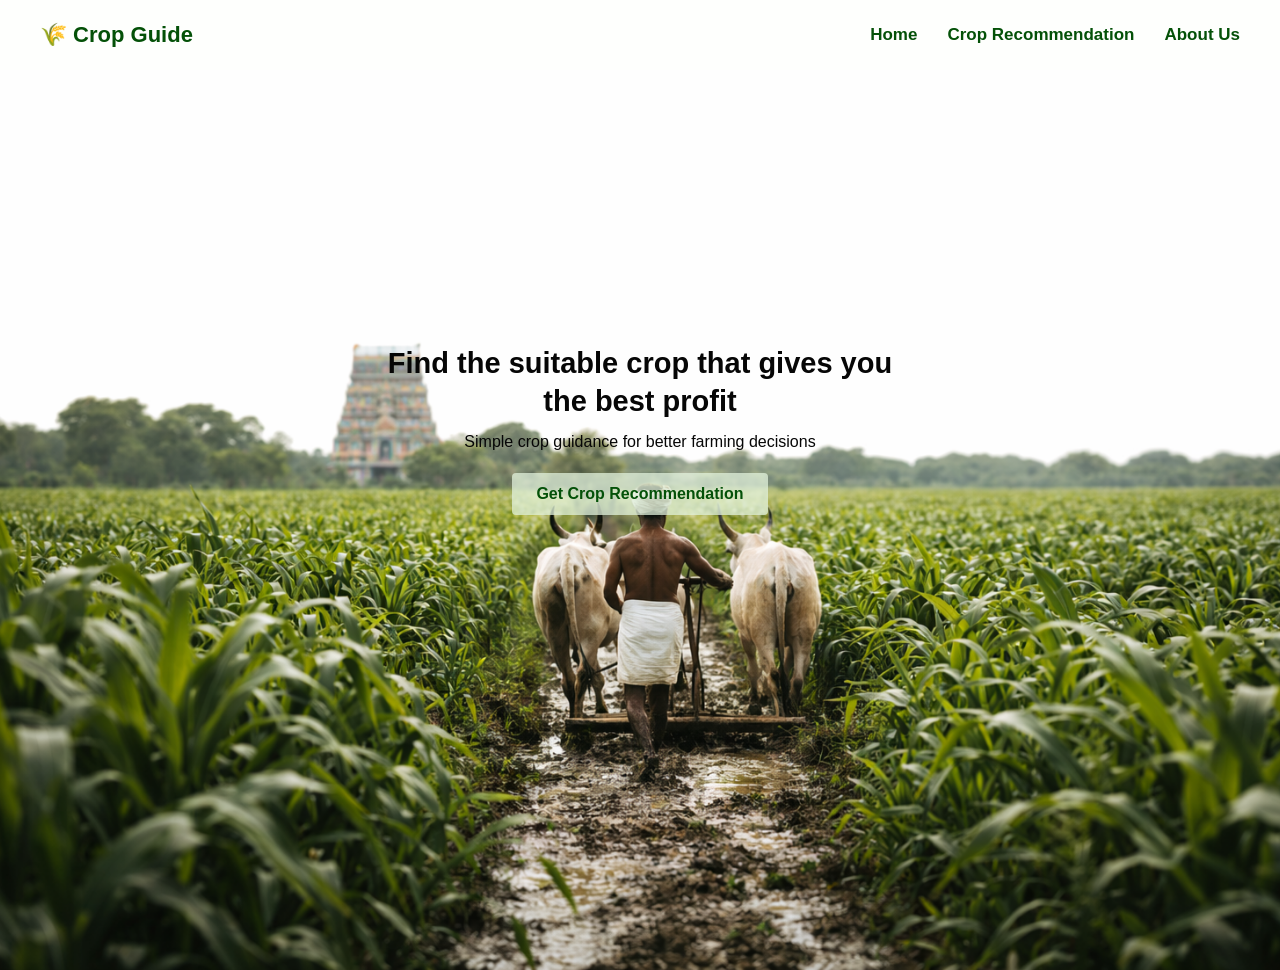
<file: frontend/index.html>
<!DOCTYPE html>
<html lang="en">

<head>
    <meta charset="UTF-8">
    <title>Crop Recommendation</title>
    <link rel="stylesheet" href="style.css">
</head>

<body>

    <!-- Navbar -->
    <header class="navbar">
        <div class="logo">🌾 Crop Guide</div>

        <ul class="nav-links">
            <li><a href="index.html">Home</a></li>
            <li><a href="recommend.html">Crop Recommendation</a></li>
            <li><a href="about.html">About Us</a></li>
        </ul>
    </header>

    <!-- Hero Section -->
    <section class="hero">
        <div class="hero-content">
            <h1>Find the suitable crop that gives you the best profit</h1>
            <p>Simple crop guidance for better farming decisions</p>
            <a href="recommend.html" class="hero-btn">Get Crop Recommendation</a>
        </div>
    </section>

    <script src="script.js"></script>
</body>

</html>
</file>
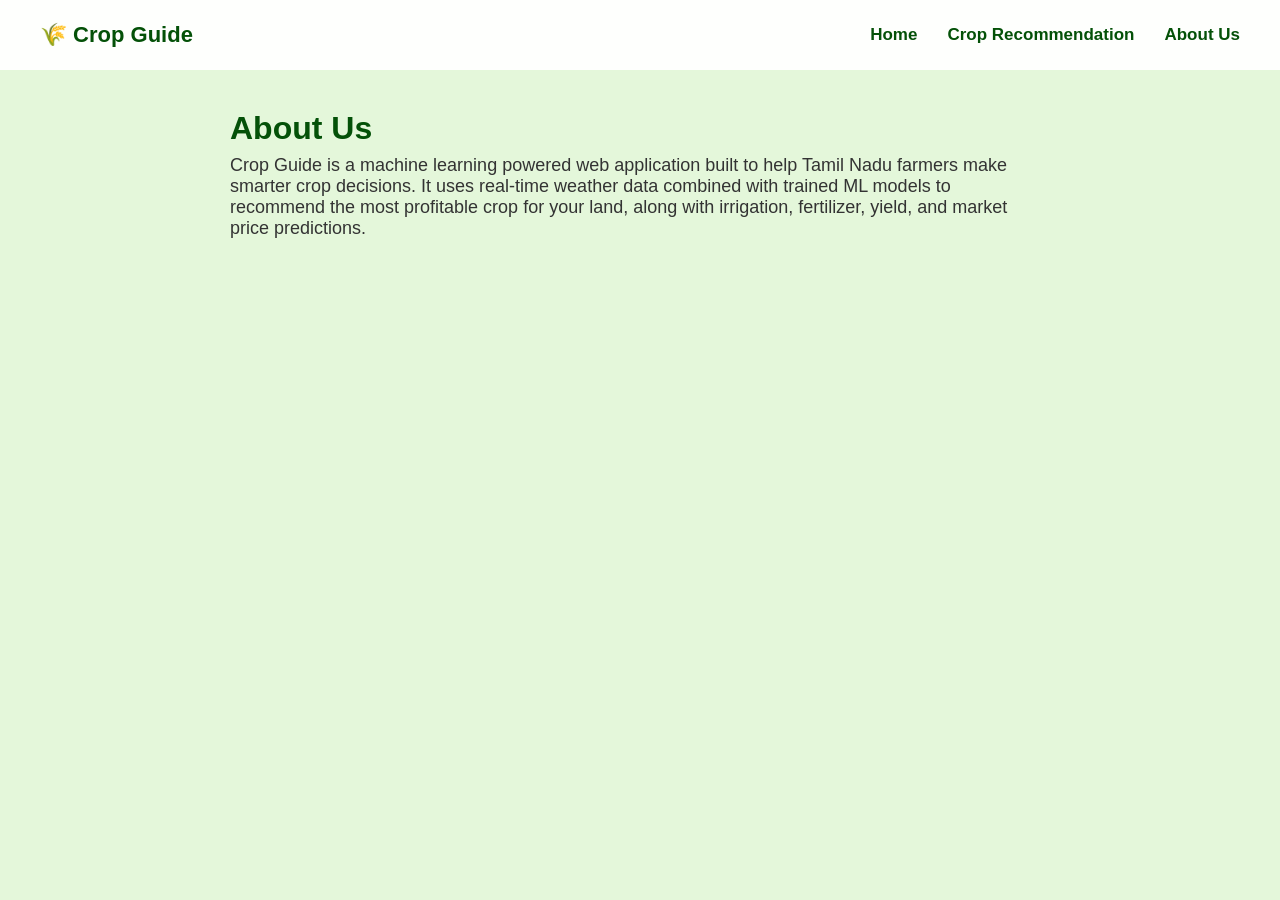
<file: frontend/about.html>
<!DOCTYPE html>
<html lang="en">
<head>
    <meta charset="UTF-8">
    <title>About Us - Crop Guide</title>
    <link rel="stylesheet" href="style.css">
</head>
<body>
    <header class="navbar">
        <div class="logo">🌾 Crop Guide</div>
        <ul class="nav-links">
            <li><a href="index.html">Home</a></li>
            <li><a href="recommend.html">Crop Recommendation</a></li>
            <li><a href="about.html">About Us</a></li>
        </ul>
    </header>

    <section class="recommend-bg">
        <section class="recommend-section">
            <h1>About Us</h1>
            <p>
                Crop Guide is a machine learning powered web application built to help Tamil Nadu farmers
                make smarter crop decisions. It uses real-time weather data combined with trained ML models
                to recommend the most profitable crop for your land, along with irrigation, fertilizer,
                yield, and market price predictions.
            </p>
        </section>
    </section>
</body>
</html>
</file>
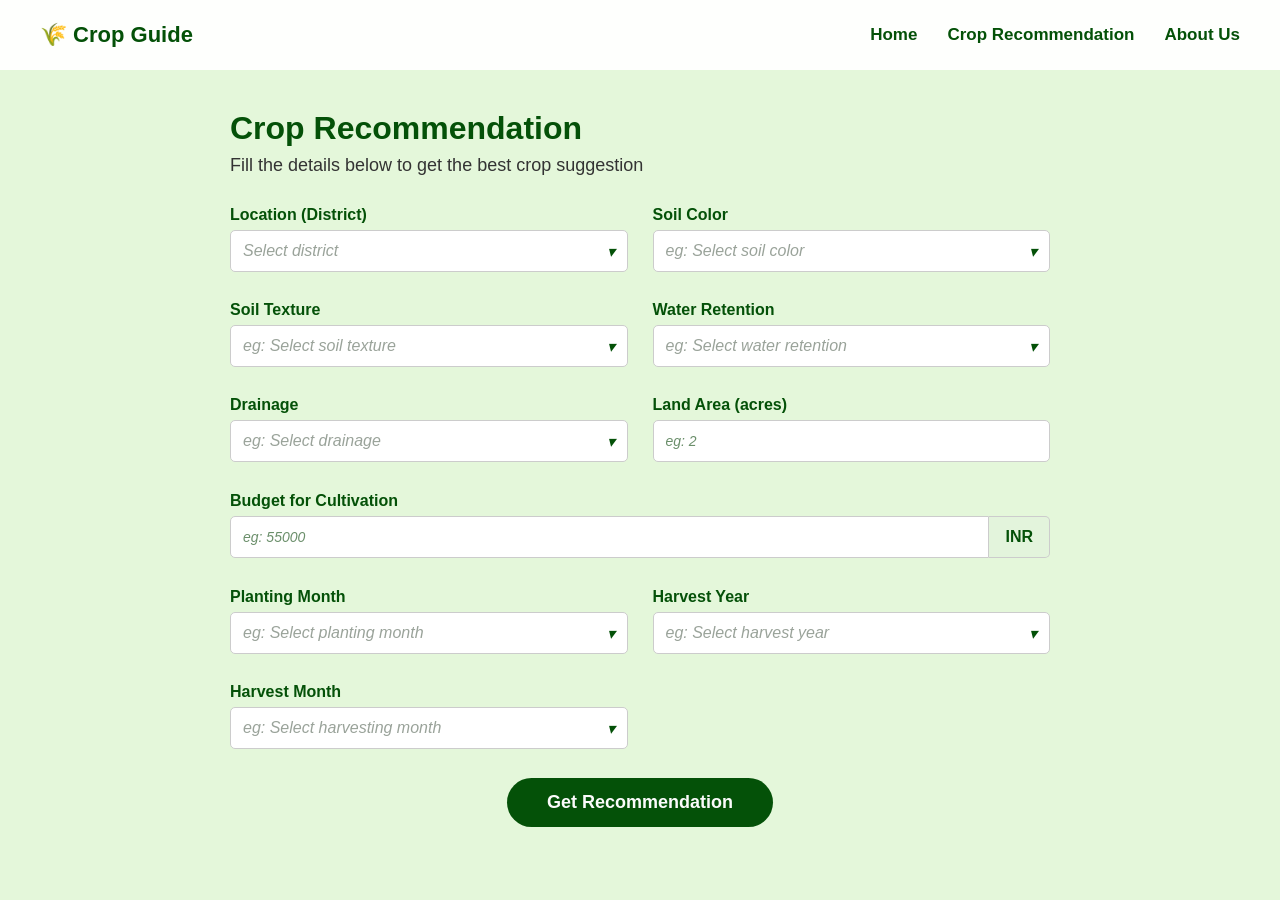
<file: frontend/recommend.html>
<!DOCTYPE html>
<html lang="en">

<head>
    <meta charset="UTF-8">
    <title>Crop Recommendation</title>
    <link rel="stylesheet" href="style.css">
    <style>
        /* Weather source badge — inline style so it works without touching style.css */
        #weatherSourceBadge {
            display: none;
            font-size: 0.78rem;
            font-weight: 600;
            padding: 3px 10px;
            border-radius: 20px;
            margin-top: 6px;
            border: 1px solid rgba(0, 0, 0, 0.08);
        }
    </style>
</head>

<body>
    <header class="navbar">
        <div class="logo">🌾 Crop Guide</div>
        <ul class="nav-links">
            <li><a href="index.html">Home</a></li>
            <li><a href="recommend.html">Crop Recommendation</a></li>
            <li><a href="about.html">About Us</a></li>
        </ul>
    </header>

    <section class="recommend-bg">
        <section class="recommend-section">
            <div id="formHeader">
                <h1>Crop Recommendation</h1>
                <p>Fill the details below to get the best crop suggestion</p>
            </div>
            <div id="formContainer">
                <form class="recommend-form" id="recommendForm" action="#">

                    <div class="form-group">
                        <label>Location (District)</label>
                        <div class="custom-select" id="locationSelect">
                            <div class="select-selected placeholder">Select district</div>
                            <ul class="select-options">
                                <li>Coimbatore</li>
                                <li>Cuddalore</li>
                                <li>Dharmapuri</li>
                                <li>Dindigul</li>
                                <li>Erode</li>
                                <li>Kanniyakumari</li>
                                <li>Karur</li>
                                <li>Krishnagiri</li>
                                <li>Madurai</li>
                                <li>Nagapattinam</li>
                                <li>Namakkal</li>
                                <li>Nilgiris</li>
                                <li>Ramanathapuram</li>
                                <li>Salem</li>
                                <li>Sivagangai</li>
                                <li>Thanjavur</li>
                                <li>Theni</li>
                                <li>Tiruchirappalli</li>
                                <li>Tirunelveli</li>
                                <li>Tiruppur</li>
                                <li>Tiruvallur</li>
                                <li>Tiruvarur</li>
                                <li>Viluppuram</li>
                                <li>Virudhunagar</li>
                            </ul>
                        </div>
                        <div class="error" id="locationError"></div>
                    </div>

                    <div class="form-group">
                        <label>Soil Color</label>
                        <div class="custom-select" id="soilColorSelect">
                            <div class="select-selected placeholder">eg: Select soil color</div>
                            <ul class="select-options">
                                <li data-value="Dark">Dark</li>
                                <li data-value="Red">Red</li>
                                <li data-value="Black">Black</li>
                                <li data-value="Brown">Brown</li>
                            </ul>
                        </div>
                        <div class="error" id="soilColorError"></div>
                    </div>

                    <div class="form-group">
                        <label>Soil Texture</label>
                        <div class="custom-select" id="soilTypeSelect">
                            <div class="select-selected placeholder">eg: Select soil texture</div>
                            <ul class="select-options">
                                <li>Clay</li>
                                <li>Sandy</li>
                                <li>Loamy</li>
                            </ul>
                        </div>
                        <div class="error" id="soilTypeError"></div>
                    </div>

                    <div class="form-group">
                        <label>Water Retention</label>
                        <div class="custom-select" id="waterRetentionSelect">
                            <div class="select-selected placeholder">eg: Select water retention</div>
                            <ul class="select-options">
                                <li>High</li>
                                <li>Medium</li>
                                <li>Low</li>
                            </ul>
                        </div>
                        <div class="error" id="waterRetentionError"></div>
                    </div>

                    <div class="form-group">
                        <label>Drainage</label>
                        <div class="custom-select" id="drainageSelect">
                            <div class="select-selected placeholder">eg: Select drainage</div>
                            <ul class="select-options">
                                <li>Good</li>
                                <li>Moderate</li>
                                <li>Poor</li>
                            </ul>
                        </div>
                        <div class="error" id="drainageError"></div>
                    </div>

                    <div class="form-group">
                        <label>Land Area (acres)</label>
                        <input type="number" id="landArea" placeholder="eg: 2">
                        <small class="error-text" id="landError"></small>
                    </div>

                    <div class="form-group cost-group">
                        <label>Budget for Cultivation</label>
                        <div class="cost-input">
                            <input type="number" id="costInput" placeholder="eg: 55000">
                            <span>INR</span>
                        </div>
                        <small class="error-text" id="costError"></small>
                    </div>

                    <div class="form-group">
                        <label>Planting Month</label>
                        <div class="custom-select" id="plantingMonthSelect">
                            <div class="select-selected placeholder">eg: Select planting month</div>
                            <ul class="select-options">
                                <li>January</li>
                                <li>February</li>
                                <li>March</li>
                                <li>April</li>
                                <li>May</li>
                                <li>June</li>
                                <li>July</li>
                                <li>August</li>
                                <li>September</li>
                                <li>October</li>
                                <li>November</li>
                                <li>December</li>
                            </ul>
                        </div>
                        <div class="error" id="plantingMonthError"></div>
                    </div>

                    <div class="form-group">
                        <label>Harvest Year</label>
                        <div class="custom-select" id="harvestYearSelect">
                            <div class="select-selected placeholder">eg: Select harvest year</div>
                            <ul class="select-options" id="harvestYearOptions"></ul>
                        </div>
                        <div class="error" id="harvestYearError"></div>
                    </div>

                    <div class="form-group">
                        <label>Harvest Month</label>
                        <div class="custom-select" id="harvestMonthSelect">
                            <div class="select-selected placeholder" id="harvestMonthSelected">eg: Select harvesting
                                month</div>
                            <ul class="select-options" id="harvestMonthOptions"></ul>
                        </div>
                        <div class="error" id="harvestMonthError"></div>
                    </div>

                    <button type="submit">Get Recommendation</button>
                </form>
            </div>

            <!-- RESULT SECTION -->
            <div id="resultContainer" style="display: none;">
                <div class="result-section">
                    <h2>Crop Recommendation Result</h2>

                    <!-- Weather source badge — shows live forecast vs ML model -->
                    <div style="margin-bottom: 8px;">
                        <span id="weatherSourceBadge"></span>
                    </div>

                    <div class="result-grid">
                        <div class="result-item">
                            <label>Predicted Temperature (Harvest Month)</label>
                            <p id="temperatureResult">--</p>
                        </div>
                        <div class="result-item">
                            <label>Predicted Rainfall (Harvest Month)</label>
                            <p id="rainfallResult">--</p>
                        </div>
                        <div class="result-item">
                            <label>Predicted Humidity (Harvest Month)</label>
                            <p id="humidityResult">--</p>
                        </div>
                        <div class="result-item full-width">
                            <label>Recommended Crops</label>
                            <div id="cropList" class="crop-list-box"></div>
                        </div>
                        <div class="full-width button-center">
                            <button type="button" id="selectCropBtn">Select Crop</button>
                        </div>
                        <div id="predictionSection" class="prediction-grid full-width" style="display:none;">
                            <div class="result-item">
                                <label>Selected Crop</label>
                                <p id="selectedCropResult">--</p>
                            </div>
                            <div class="result-item">
                                <label>Fertilizer Recommendation</label>
                                <p id="fertilizerResult">--</p>
                            </div>
                            <div class="result-item">
                                <label>Irrigation System Recommendation</label>
                                <p id="irrigationResult">--</p>
                            </div>
                            <div class="result-item full-width" id="suggestionBox" style="display:none;">
                                <label>Suggestion</label>
                                <p id="suggestionText">--</p>
                            </div>
                            <div class="result-item">
                                <label>Predicted Yield</label>
                                <p id="yieldResult">--</p>
                            </div>
                            <div class="result-item">
                                <label>Market Price</label>
                                <p id="marketPriceResult">--</p>
                            </div>
                            <div class="result-item">
                                <label>Estimated Profit</label>
                                <p id="profitResult">--</p>
                            </div>
                        </div>
                    </div>
                    <button id="backButton" type="button">Back</button>
                </div>
            </div>
        </section>
    </section>

    <script src="script.js"></script>
</body>

</html>
</file>
<file: frontend/style.css>
/* ============================= */
/* Reset */
/* ============================= */
* {
    margin: 0;
    padding: 0;
    box-sizing: border-box;
    font-family: Arial, sans-serif;
}

body {
    padding-top: 70px;
    background-color: #e4f7da;
}

/* ============================= */
/* Navbar */
/* ============================= */
.navbar {
    position: fixed;
    top: 0;
    width: 100%;
    height: 70px;
    display: flex;
    justify-content: space-between;
    align-items: center;
    padding: 0 40px;
    z-index: 1000;
    background-color: rgba(255, 255, 255, 0.95);
    backdrop-filter: blur(6px);
}

.logo {
    font-size: 22px;
    font-weight: bold;
    color: #045108;
}

.nav-links {
    list-style: none;
    display: flex;
    gap: 30px;
}

.nav-links > li > a {
    text-decoration: none;
    color: #045108;
    font-size: 17px;
    font-weight: 600;
}

.nav-links > li > a:hover {
    color: #07d64c;
    transition: color 0.3s;
}

/* ============================= */
/* HOME PAGE (Hero Section) */
/* ============================= */
.hero {
    height: 100vh;
    background-image: url("farmer_bg.png");
    background-size: cover;
    background-position: center;
    position: relative;
    display: flex;
    justify-content: center;
    align-items: center;
    text-align: center;
    padding: 0 20px;
}

.hero-content {
    position: relative;
    max-width: 520px;
    color: rgb(6, 6, 6);
    margin-bottom: 180px;
}

.hero-content h1 {
    font-size: 29px;
    line-height: 1.3;
    margin-bottom: 12px;
}

.hero-content p {
    font-size: 16px;
    margin-bottom: 22px;
    font-weight: 500;
}

.hero-btn {
    display: inline-block;
    text-decoration: none;
    transition: 0.3s ease;
    padding: 12px 24px;
    font-size: 16px;
    font-weight: 600;
    border: none;
    background-color: #e3f3debd;
    color: #045108;
    cursor: pointer;
    border-radius: 4px;
}

.hero-btn:hover {
    background-color: #e8f5e9;
}

/* ============================= */
/* Recommend Section */
/* ============================= */
.recommend-bg {
    min-height: calc(100vh - 70px);
    background-color: #e4f7da;
}

.recommend-section {
    max-width: 900px;
    margin: auto;
    background-color: transparent;
    border-radius: 10px;
    padding: 40px;
}

.recommend-section h1 {
    font-size: 32px;
    color: #045108;
    margin-bottom: 8px;
}

.recommend-section p {
    font-size: 18px;
    margin-bottom: 30px;
    color: #333;
}

/* ============================= */
/* Form Layout */
/* ============================= */
.recommend-form {
    display: grid;
    grid-template-columns: repeat(2, 1fr);
    gap: 25px;
}

.form-group {
    display: flex;
    flex-direction: column;
}

.form-group label {
    font-size: 16px;
    font-weight: 600;
    color: #045108;
    margin-bottom: 6px;
}

.form-group input,
.form-group select {
    padding: 11px 12px;
    font-size: 16px;
    border: 1px solid #cccccc;
    border-radius: 5px;
    outline: none;
}

.form-group input:focus,
.form-group select:focus {
    border-color: #045108;
}

.error-text {
    color: red;
    font-size: 14px;
    margin-top: 5px;
}

::placeholder {
    color: #6b8f6b;
    font-size: 14px;
    font-style: italic;
}

/* ============================= */
/* Custom Dropdown */
/* ============================= */
.custom-select {
    position: relative;
    width: 100%;
    user-select: none;
}

.select-selected {
    padding: 11px 12px;
    border: 1px solid #ccc;
    border-radius: 5px;
    background-color: #ffffff;
    cursor: pointer;
    font-size: 16px;
    color: #000;
}

.select-selected.placeholder {
    color: #9aa39a;
    font-style: italic;
}

.select-selected::after {
    content: "▾";
    float: right;
    color: #045108;
}

.select-options {
    display: none;
    position: absolute;
    width: 100%;
    background: white;
    border: 1px solid #ccc;
    border-top: none;
    border-radius: 0 0 8px 8px;
    max-height: 200px;
    overflow-y: auto;
    z-index: 999;
}

.select-options li {
    padding: 10px 12px;
    cursor: pointer;
    color: #000;
    font-size: 16px;
}

.select-options li:hover {
    background-color: #045108;
    color: #ffffff;
}

.custom-select.active .select-options {
    display: block;
}

/* ============================= */
/* Cost Input with INR */
/* ============================= */
.cost-group {
    grid-column: span 2;
}

.cost-input {
    display: flex;
    align-items: center;
}

.cost-input input {
    flex: 1;
    border-radius: 5px 0 0 5px;
}

.cost-input span {
    padding: 11px 16px;
    background-color: #e3f3debd;
    color: #045108;
    font-weight: 600;
    border: 1px solid #ccc;
    border-left: none;
    border-radius: 0 5px 5px 0;
}

/* ============================= */
/* Submit Button */
/* ============================= */
.recommend-form button {
    grid-column: span 2;
    padding: 14px 40px;
    font-size: 18px;
    font-weight: 600;
    background-color: #045108;
    color: #fbfbfb;
    border: none;
    border-radius: 30px;
    cursor: pointer;
    width: fit-content;
    justify-self: center;
    transition: all 0.3s ease;
}

.recommend-form button:hover {
    background-color: #e8f5e9;
    color: #045108;
    border: 2px solid #045108;
}

/* ============================= */
/* Result Section */
/* ============================= */
.result-section {
    max-width: 900px;
    margin: auto;
    padding: 40px;
}

.result-section h2 {
    font-size: 30px;
    color: #045108;
    margin-bottom: 30px;
}

.result-grid {
    display: grid;
    grid-template-columns: repeat(2, 1fr);
    gap: 25px;
}

.result-item {
    display: flex;
    flex-direction: column;
}

.result-item label {
    font-size: 16px;
    font-weight: 600;
    color: #045108;
    margin-bottom: 6px;
}

.result-item p {
    padding: 11px 12px;
    font-size: 16px;
    border: 1px solid #ccc;
    border-radius: 5px;
    background-color: #ffffff;
}

/* ============================= */
/* Recommended Crops Box */
/* ============================= */
.full-width {
    grid-column: span 2;
}

.crop-list-box {
    border: 1px solid #ccc;
    border-radius: 8px;
    background-color: #ffffff;
    padding: 14px;
    min-height: 70px;
}

.crop-list-box label {
    display: flex;
    align-items: center;
    gap: 10px;
    padding: 8px 0;
    font-size: 16px;
    color: #222;
    cursor: pointer;
    border-bottom: 1px solid #f0f0f0;
    font-weight: 400;
}

.crop-list-box label:last-child {
    border-bottom: none;
}

.crop-list-box input[type="radio"] {
    accent-color: #045108;
    transform: scale(1.1);
}

/* ============================= */
/* Select Crop Button */
/* ============================= */
.button-center {
    display: flex;
    justify-content: center;
    align-items: center;
}

#selectCropBtn {
    padding: 12px 30px;
    font-size: 16px;
    background-color: #045108;
    color: white;
    border: none;
    border-radius: 25px;
    cursor: pointer;
    transition: all 0.3s ease;
}

#selectCropBtn:hover {
    background-color: #e8f5e9;
    color: #045108;
    border: 2px solid #045108;
}

/* ============================= */
/* Prediction Section */
/* ============================= */
.prediction-grid {
    display: grid;
    grid-template-columns: repeat(2, 1fr);
    gap: 25px;
    margin-top: 10px;
}

/* ============================= */
/* Back Button */
/* ============================= */
#backButton {
    margin-top: 30px;
    padding: 12px 30px;
    font-size: 16px;
    background-color: #045108;
    color: white;
    border: none;
    border-radius: 25px;
    cursor: pointer;
    transition: all 0.3s ease;
}

#backButton:hover {
    background-color: #e8f5e9;
    color: #045108;
    border: 2px solid #045108;
}

/* ============================= */
/* Error */
/* ============================= */
.error {
    color: red;
    font-size: 13px;
    margin-top: 4px;
}

/* Loading spinner */
.loading-msg {
    padding: 12px;
    color: #045108;
    font-style: italic;
    font-size: 15px;
}

/* ============================= */
/* Responsive */
/* ============================= */
@media (max-width: 768px) {
    .hero {
        padding-left: 30px;
    }

    .recommend-form,
    .result-grid,
    .prediction-grid {
        grid-template-columns: 1fr;
    }

    .cost-group,
    .full-width {
        grid-column: span 1;
    }

    .recommend-section,
    .result-section {
        padding: 30px 20px;
    }
}
</file>
